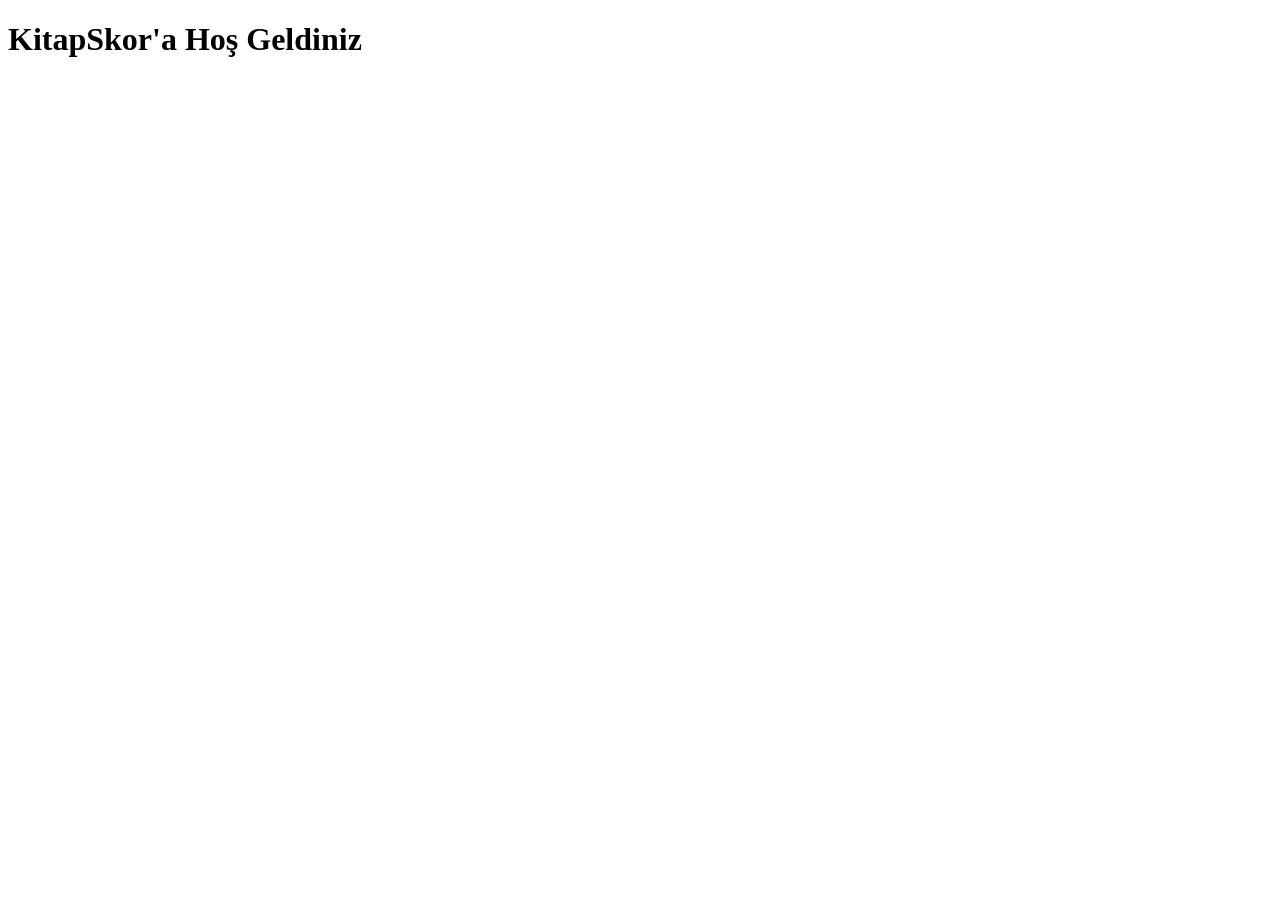
<file: index.html>
<!DOCTYPE html>
<html lang="en">
<head>
    <meta charset="UTF-8">
    <meta name="viewport" content="width=device-width, initial-scale=1.0">
    <title>KitapSkor</title>
</head>
<body>
    <h1>KitapSkor'a Hoş Geldiniz</h1>
</body>
</html>
</file>
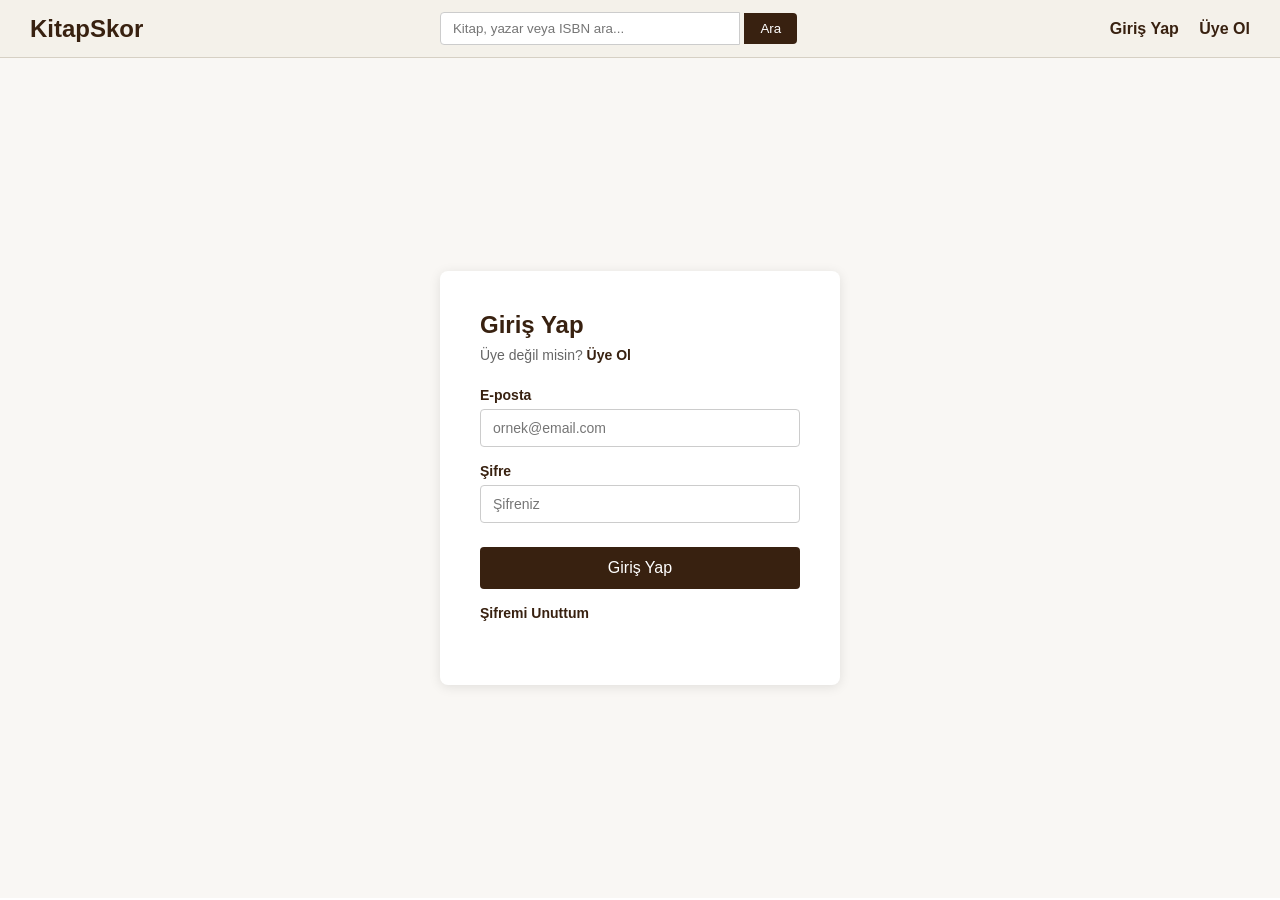
<file: giriş.html>
<!DOCTYPE html>
<html lang="tr">
<head>
    <meta charset="UTF-8">
    <meta name="viewport" content="width=device-width, initial-scale=1.0">
    <title>Giriş Yap - KitapSkor</title>
    <link rel="stylesheet" href="style.css">
</head>
<body>

    <!-- NAVBAR -->
    <nav class="navbar">
        <div class="logo">KitapSkor</div>
        <div class="nav-search">
            <input type="text" placeholder="Kitap, yazar veya ISBN ara...">
            <button>Ara</button>
        </div>
        <div class="nav-links">
            <a href="giris.html">Giriş Yap</a>
            <a href="kayit.html">Üye Ol</a>
        </div>
    </nav>

    <!-- GİRİŞ FORMU -->
    <div class="auth-container">
        <div class="auth-box">
            <h2>Giriş Yap</h2>
            <p class="auth-alt">Üye değil misin? <a href="kayit.html">Üye Ol</a></p>

            <div class="form-group">
                <label>E-posta</label>
                <input type="email" placeholder="ornek@email.com">
            </div>

            <div class="form-group">
                <label>Şifre</label>
                <input type="password" placeholder="Şifreniz">
            </div>

            <button class="auth-btn">Giriş Yap</button>

            <p class="auth-alt" style="margin-top: 16px;">
                <a href="#">Şifremi Unuttum</a>
            </p>
        </div>
    </div>

</body>
</html>
</file>
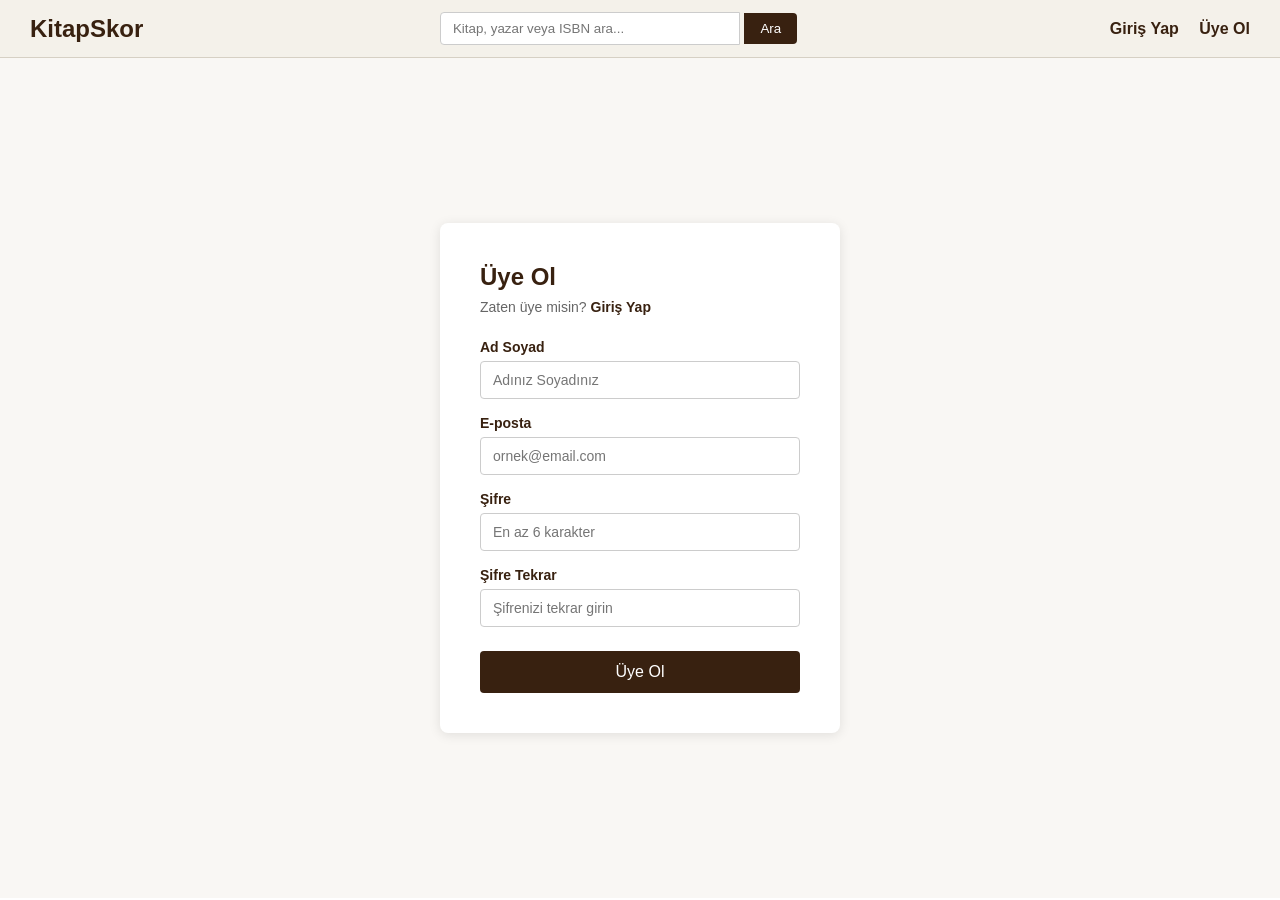
<file: kayıt.html>
<!DOCTYPE html>
<html lang="tr">
<head>
    <meta charset="UTF-8">
    <meta name="viewport" content="width=device-width, initial-scale=1.0">
    <title>Üye Ol - KitapSkor</title>
    <link rel="stylesheet" href="style.css">
</head>
<body>

    <!-- NAVBAR -->
    <nav class="navbar">
        <div class="logo">KitapSkor</div>
        <div class="nav-search">
            <input type="text" placeholder="Kitap, yazar veya ISBN ara...">
            <button>Ara</button>
        </div>
        <div class="nav-links">
            <a href="giris.html">Giriş Yap</a>
            <a href="kayit.html">Üye Ol</a>
        </div>
    </nav>

    <!-- KAYIT FORMU -->
    <div class="auth-container">
        <div class="auth-box">
            <h2>Üye Ol</h2>
            <p class="auth-alt">Zaten üye misin? <a href="giris.html">Giriş Yap</a></p>

            <div class="form-group">
                <label>Ad Soyad</label>
                <input type="text" placeholder="Adınız Soyadınız">
            </div>

            <div class="form-group">
                <label>E-posta</label>
                <input type="email" placeholder="ornek@email.com">
            </div>

            <div class="form-group">
                <label>Şifre</label>
                <input type="password" placeholder="En az 6 karakter">
            </div>

            <div class="form-group">
                <label>Şifre Tekrar</label>
                <input type="password" placeholder="Şifrenizi tekrar girin">
            </div>

            <button class="auth-btn">Üye Ol</button>
        </div>
    </div>

</body>
</html>
</file>
<file: style.css>
* {
    margin: 0;
    padding: 0;
    box-sizing: border-box;
    font-family: Arial, sans-serif;
}

/* NAVBAR */
.navbar {
    display: flex;
    align-items: center;
    justify-content: space-between;
    background-color: #f4f1ea;
    padding: 12px 30px;
    border-bottom: 1px solid #d6d0c4;
}

.logo {
    font-size: 24px;
    font-weight: bold;
    color: #382110;
}

.nav-search input {
    padding: 8px 12px;
    width: 300px;
    border: 1px solid #ccc;
    border-radius: 4px 0 0 4px;
}

.nav-search button {
    padding: 8px 16px;
    background-color: #382110;
    color: white;
    border: none;
    border-radius: 0 4px 4px 0;
    cursor: pointer;
}

.nav-links a {
    margin-left: 16px;
    text-decoration: none;
    color: #382110;
    font-weight: bold;
}

/* HERO */
.hero {
    text-align: center;
    padding: 80px 20px;
    background-color: #f9f7f4;
}

.hero h1 {
    font-size: 36px;
    color: #382110;
    margin-bottom: 16px;
}

.hero p {
    font-size: 18px;
    color: #666;
    margin-bottom: 30px;
}

.btn {
    padding: 12px 30px;
    background-color: #382110;
color: white;
text-decoration: none;
border-radius: 4px;
font-size: 16px;
}
.books {
    padding: 50px 30px;
    background-color: #fff;
}

.books h2 {
    font-size: 24px;
    color: #382110;
    margin-bottom: 30px;
}

.book-grid {
    display: flex;
    gap: 24px;
    flex-wrap: wrap;
}

.book-card {
    width: 160px;
    text-align: center;
    background-color: #f9f7f4;
    padding: 16px;
    border-radius: 8px;
    box-shadow: 0 2px 6px rgba(0,0,0,0.1);
}

.book-card img {
    width: 120px;
    height: 180px;
    object-fit: cover;
    border-radius: 4px;
    margin-bottom: 10px;
}

.book-card h3 {
    font-size: 14px;
    color: #382110;
    margin-bottom: 4px;
}

.book-card p {
    font-size: 12px;
    color: #888;
    margin-bottom: 8px;
}

.stars {
    color: #f4a42a;
    font-size: 16px;
}
/* KİTAP DETAY */
.kitap-detay {
    display: flex;
    gap: 40px;
    padding: 40px 30px;
    max-width: 1100px;
    margin: 0 auto;
}

.kitap-sol {
    display: flex;
    flex-direction: column;
    align-items: center;
    gap: 16px;
    min-width: 220px;
}

.kitap-sol img {
    width: 200px;
    height: 300px;
    object-fit: cover;
    border-radius: 6px;
    box-shadow: 0 4px 12px rgba(0,0,0,0.2);
}

.okuma-butonlari {
    display: flex;
    flex-direction: column;
    gap: 8px;
    width: 100%;
}

.oku-btn {
    padding: 10px;
    border: 1px solid #382110;
    background-color: #fff;
    color: #382110;
    border-radius: 4px;
    cursor: pointer;
    font-size: 14px;
}

.oku-btn.aktif {
    background-color: #382110;
    color: #fff;
}

.kitap-sag {
    flex: 1;
}

.kitap-sag h1 {
    font-size: 28px;
    color: #382110;
    margin-bottom: 6px;
}

.kitap-sag h2 {
    font-size: 18px;
    color: #666;
    font-weight: normal;
    margin-bottom: 16px;
}

.puan-bolumu {
    display: flex;
    align-items: center;
    gap: 12px;
    margin-bottom: 20px;
}

.yildizlar {
    color: #f4a42a;
    font-size: 22px;
}

.kitap-bilgi {
    background-color: #f9f7f4;
    padding: 16px;
    border-radius: 6px;
    margin-bottom: 20px;
    line-height: 2;
}

.ozet {
    margin-bottom: 24px;
}

.ozet h3, .yorum-yaz h3, .yorumlar h3 {
    font-size: 18px;
    color: #382110;
    margin-bottom: 10px;
    border-bottom: 1px solid #e0ddd8;
    padding-bottom: 6px;
}

.ozet p {
    color: #444;
    line-height: 1.7;
}

.yorum-yaz {
    margin-bottom: 24px;
}

.yorum-yaz textarea {
    width: 100%;
    height: 100px;
    padding: 10px;
    border: 1px solid #ccc;
    border-radius: 4px;
    font-size: 14px;
    margin-bottom: 8px;
    resize: vertical;
}

.gonder-btn {
    padding: 10px 24px;
    background-color: #382110;
    color: white;
    border: none;
    border-radius: 4px;
    cursor: pointer;
    font-size: 14px;
}

.yorum-kart {
    background-color: #f9f7f4;
    padding: 16px;
    border-radius: 6px;
    margin-bottom: 12px;
}

.yorum-ust {
    display: flex;
    justify-content: space-between;
    align-items: center;
    margin-bottom: 8px;
}
/* KAYIT / GİRİŞ */
.auth-container {
    display: flex;
    justify-content: center;
    align-items: center;
    padding: 60px 20px;
    background-color: #f9f7f4;
    min-height: calc(100vh - 60px);
}

.auth-box {
    background-color: #fff;
    padding: 40px;
    border-radius: 8px;
    box-shadow: 0 2px 12px rgba(0,0,0,0.1);
    width: 100%;
    max-width: 400px;
}

.auth-box h2 {
    font-size: 24px;
    color: #382110;
    margin-bottom: 8px;
}

.auth-alt {
    font-size: 14px;
    color: #666;
    margin-bottom: 24px;
}

.auth-alt a {
    color: #382110;
    font-weight: bold;
    text-decoration: none;
}

.form-group {
    margin-bottom: 16px;
}

.form-group label {
    display: block;
    font-size: 14px;
    color: #382110;
    margin-bottom: 6px;
    font-weight: bold;
}

.form-group input {
    width: 100%;
    padding: 10px 12px;
    border: 1px solid #ccc;
    border-radius: 4px;
    font-size: 14px;
}

.auth-btn {
    width: 100%;
    padding: 12px;
    background-color: #382110;
    color: white;
    border: none;
    border-radius: 4px;
    font-size: 16px;
    cursor: pointer;
    margin-top: 8px;
}
/* PROFİL */
.profil-container {
    display: flex;
    gap: 40px;
    padding: 40px 30px;
    max-width: 1100px;
    margin: 0 auto;
}

.profil-sol {
    display: flex;
    flex-direction: column;
    align-items: center;
    min-width: 220px;
    text-align: center;
}

.profil-foto {
    width: 150px;
    height: 150px;
    border-radius: 50%;
    object-fit: cover;
    margin-bottom: 16px;
    box-shadow: 0 2px 8px rgba(0,0,0,0.15);
}

.profil-sol h2 {
    font-size: 20px;
    color: #382110;
    margin-bottom: 6px;
}

.profil-sehir, .profil-tarih {
    font-size: 14px;
    color: #888;
    margin-bottom: 4px;
}

.profil-istatistik {
    display: flex;
    gap: 20px;
    margin: 20px 0;
    background-color: #f9f7f4;
    padding: 16px;
    border-radius: 8px;
    width: 100%;
    justify-content: center;
}

.istatistik {
    display: flex;
    flex-direction: column;
    align-items: center;
}

.istatistik strong {
    font-size: 20px;
    color: #382110;
}

.istatistik span {
    font-size: 12px;
    color: #888;
}

.profil-duzenle {
    padding: 8px 20px;
    border: 1px solid #382110;
    background-color: #fff;
    color: #382110;
    border-radius: 4px;
    cursor: pointer;
    font-size: 14px;
}

.profil-sag {
    flex: 1;
}

.profil-sekme {
    display: flex;
    gap: 8px;
    margin-bottom: 24px;
    border-bottom: 2px solid #e0ddd8;
    padding-bottom: 12px;
}

.sekme {
    padding: 8px 16px;
    border: none;
    background-color: transparent;
    color: #666;
    cursor: pointer;
    font-size: 14px;
    border-radius: 4px;
}

.sekme.aktif {
    background-color: #382110;
    color: #fff;
}

.profil-kitaplar {
    display: flex;
    flex-direction: column;
    gap: 16px;
}

.profil-kitap {
    display: flex;
    gap: 16px;
    background-color: #f9f7f4;
    padding: 12px;
    border-radius: 8px;
    align-items: center;
}

.profil-kitap img {
    width: 60px;
    height: 90px;
    object-fit: cover;
    border-radius: 4px;
}

.profil-kitap-bilgi h4 {
    font-size: 15px;
    color: #382110;
    margin-bottom: 4px;
}

.profil-kitap-bilgi p {
    font-size: 13px;
    color: #888;
    margin-bottom: 6px;
}
</file>
